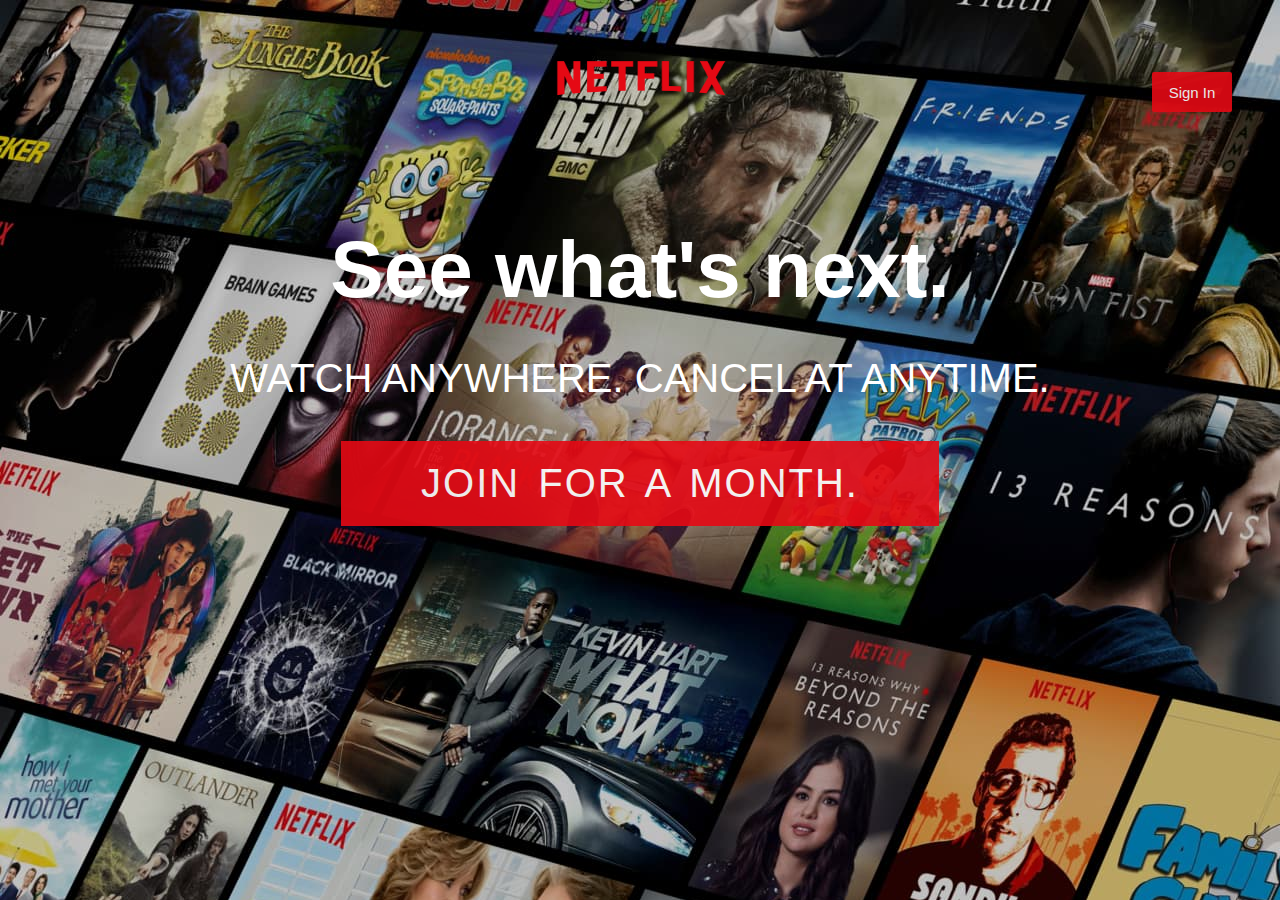
<file: netflix homepage/index.html>
<!DOCTYPE html>
<html>
<head>
	<title>Netflix</title>
	<link rel="stylesheet" type="text/css" href="style.css">
</head>
<body background="bg.jpg">

	<div id="container">

		<div id="header">
			
			<img src="logo.png" height="150px" width="200px">

		</div>

		<div>
			
			<button class="sign-btn"><a href="./sign in/second.html">Sign In</a></button>

		</div>

		<div class="sub-container">
			
			<span class="see">See what's next.</span>
			<p class="watch">WATCH ANYWHERE. CANCEL AT ANYTIME.</p>
			<button class="join-btn"><a href="#">JOIN FOR A MONTH.</a></button>

		</div>

	</div>

</body>
</html>
</file>
<file: netflix homepage/style.css>
body {
	margin: 0;
	padding: 0;
	box-sizing: border-box;
}

#container {
	height: 100vh;
	width: 100%;
	text-align: center;
}

.sign-btn {
	position: absolute;
	top: 8%;
	left: 90%;
	background: #e50914;
	color: #fff;
	width: 80px;
	height: 40px;
	font-size: 15px;
	opacity: 0.9;
	border-radius: 2px;
	border: 0;
}

.sign-btn:hover {
	opacity: 1;
}

.sub-container {
	margin-top: 70px;
}

.see {
	font-size: 80px;
	font-weight: 700;
	color: #fff;
	font-family: Helvetica, Arial, sans-serif;
}

.watch {
	font-size: 40px;
	font-weight: 300;
	color: #fff;
	font-family: Helvetica, Arial, sans-serif;
}

.join-btn {
	border: 0;
	background: #e50914;
	padding: 20px 80px;
	font-size: 40px;
	color: #fff;
	font-family: Helvetica, Arial, sans-serif;
	letter-spacing: 2px;
	word-spacing: 5px;
	opacity: 0.9;
}

.join-btn:hover {
	opacity: 1;
}

a {
	text-decoration: none;
	color: #fff;
}
</file>
